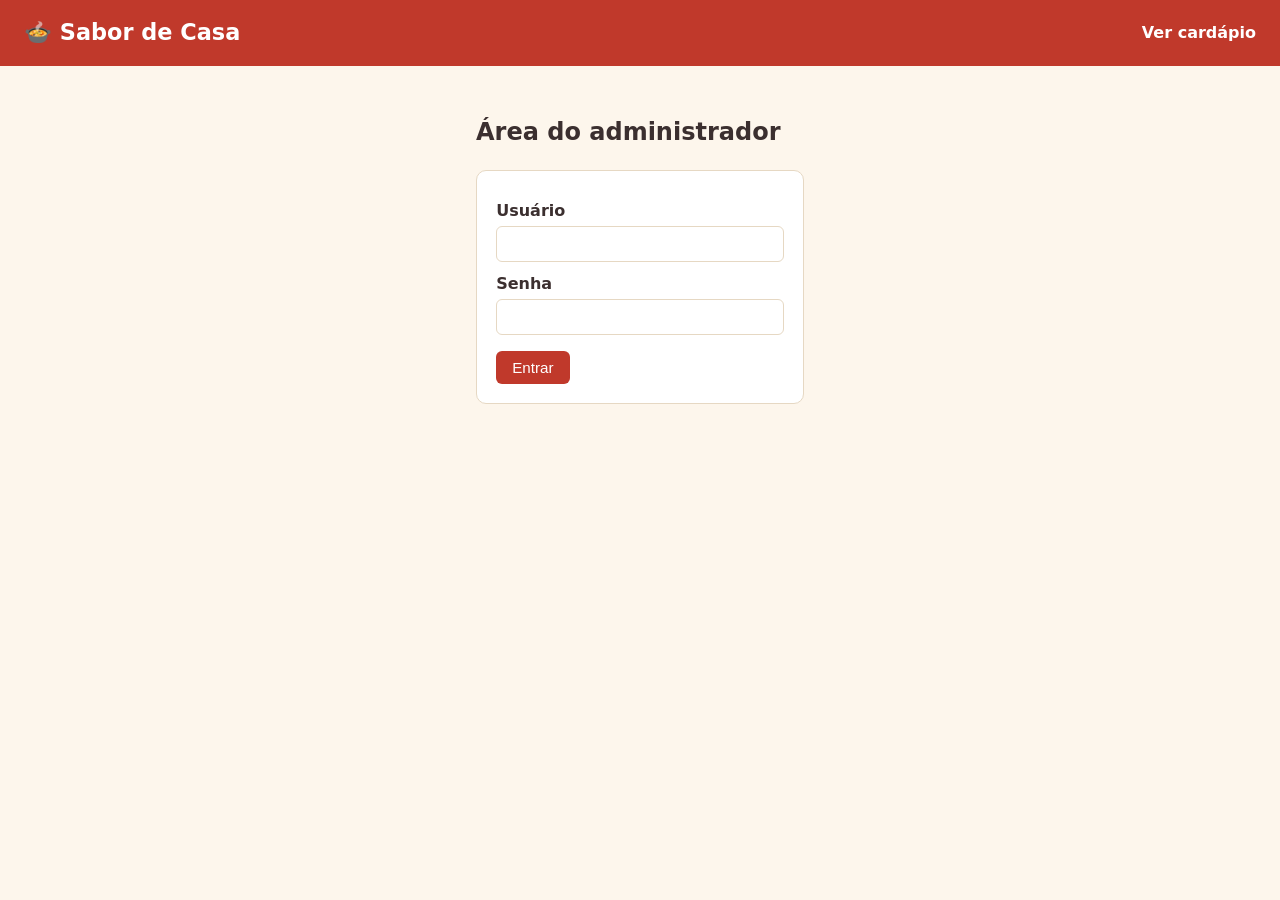
<file: frontend/admin-categorias.html>
<!DOCTYPE html>
<html lang="pt-BR">
  <head>
    <meta charset="UTF-8" />
    <meta name="viewport" content="width=device-width, initial-scale=1.0" />
    <title>Admin — Categorias</title>
    <link rel="stylesheet" href="css/style.css" />
  </head>
  <body>
    <header class="cabecalho">
      <h1>🍲 Sabor de Casa — Admin</h1>
      <nav>
        <a href="index.html">Ver cardápio</a>
        <a href="#" id="link-sair">Sair</a>
      </nav>
    </header>

    <main class="conteudo">
      <div class="barra-acoes">
        <h2>Categorias</h2>
      </div>

      <div id="mensagem" hidden></div>

      <!-- Formulário de cadastro/edição. O mesmo serve para criar e editar:
           quando há um id escondido preenchido, estamos editando. -->
      <form id="form-categoria">
        <input type="hidden" id="categoria-id" />
        <label for="nome">Nome *</label>
        <input type="text" id="nome" required maxlength="60" />

        <label for="descricao">Descrição</label>
        <input type="text" id="descricao" maxlength="255" />

        <div style="margin-top: 1rem" class="acoes">
          <button type="submit" id="btn-salvar">Adicionar categoria</button>
          <button type="button" id="btn-cancelar" class="botao-secundario" hidden>
            Cancelar edição
          </button>
        </div>
      </form>

      <h3 style="margin-top: 2rem">Categorias cadastradas</h3>
      <table>
        <thead>
          <tr><th>Nome</th><th>Descrição</th><th>Ações</th></tr>
        </thead>
        <tbody id="lista-categorias"></tbody>
      </table>
    </main>

    <script type="module" src="js/admin-categorias.js"></script>
  </body>
</html>
</file>
<file: frontend/css/style.css>
/* style.css — visual da marmitaria "Sabor de Casa".
   Cores quentes (tons de tomate e madeira) para dar a sensação de comida caseira.
   Usamos variáveis CSS para manter a paleta num lugar só. */

:root {
  --cor-principal: #c0392b;   /* vermelho tomate */
  --cor-principal-escura: #96281b;
  --cor-fundo: #fdf6ec;       /* creme claro */
  --cor-texto: #3b2f2f;       /* marrom escuro */
  --cor-borda: #e6d8c3;
  --verde: #2e7d32;
  --vermelho: #c0392b;
}

* { box-sizing: border-box; }

body {
  margin: 0;
  font-family: "Segoe UI", system-ui, sans-serif;
  background-color: var(--cor-fundo);
  color: var(--cor-texto);
  line-height: 1.5;
}

/* Cabeçalho do site */
.cabecalho {
  background-color: var(--cor-principal);
  color: #fff;
  padding: 1rem 1.5rem;
  display: flex;
  align-items: center;
  justify-content: space-between;
  flex-wrap: wrap;
  gap: 0.5rem;
}
.cabecalho h1 { margin: 0; font-size: 1.4rem; }
.cabecalho a { color: #fff; text-decoration: none; font-weight: 600; }
.cabecalho nav a { margin-left: 1rem; }

.conteudo { max-width: 900px; margin: 1.5rem auto; padding: 0 1rem; }

/* Cartões (usados nas categorias e pratos da tela pública) */
.cartao {
  background: #fff;
  border: 1px solid var(--cor-borda);
  border-radius: 10px;
  padding: 1rem 1.2rem;
  margin-bottom: 1rem;
  box-shadow: 0 1px 3px rgba(0, 0, 0, 0.05);
}
.cartao h3 { margin: 0 0 0.3rem; color: var(--cor-principal-escura); }

.preco { font-weight: 700; color: var(--cor-principal-escura); }

/* Etiqueta de disponibilidade */
.etiqueta {
  display: inline-block;
  font-size: 0.8rem;
  padding: 0.1rem 0.5rem;
  border-radius: 999px;
}
.etiqueta-disponivel { background: #e6f4ea; color: var(--verde); }
.etiqueta-indisponivel { background: #fdecea; color: var(--vermelho); }

/* Tabelas (telas de admin) */
table { width: 100%; border-collapse: collapse; background: #fff; }
th, td { padding: 0.6rem 0.8rem; border-bottom: 1px solid var(--cor-borda); text-align: left; }
th { background: #f3e9db; }

/* Formulários */
form { background: #fff; padding: 1.2rem; border-radius: 10px; border: 1px solid var(--cor-borda); }
label { display: block; margin: 0.6rem 0 0.2rem; font-weight: 600; }
input[type="text"], input[type="password"], input[type="number"], textarea {
  width: 100%;
  padding: 0.5rem;
  border: 1px solid var(--cor-borda);
  border-radius: 6px;
  font-size: 1rem;
}
.campo-check { display: flex; align-items: center; gap: 0.5rem; margin-top: 0.8rem; }
.campo-check input { width: auto; }

/* Botões */
button, .botao {
  display: inline-block;
  background: var(--cor-principal);
  color: #fff;
  border: none;
  padding: 0.5rem 1rem;
  border-radius: 6px;
  cursor: pointer;
  font-size: 0.95rem;
  text-decoration: none;
}
button:hover, .botao:hover { background: var(--cor-principal-escura); }
.botao-secundario { background: #7f8c8d; }
.botao-secundario:hover { background: #606c6d; }
.botao-perigo { background: #7f1d1d; }
.acoes { display: flex; gap: 0.4rem; flex-wrap: wrap; }
.acoes a, .acoes button { font-size: 0.85rem; padding: 0.3rem 0.6rem; }

/* Mensagens de alerta */
.alerta { padding: 0.7rem 1rem; border-radius: 6px; margin: 1rem 0; }
.alerta-erro { background: #fdecea; color: var(--vermelho); border: 1px solid #f5c6cb; }
.alerta-sucesso { background: #e6f4ea; color: var(--verde); border: 1px solid #badbcc; }

.barra-acoes { display: flex; justify-content: space-between; align-items: center; margin-bottom: 1rem; flex-wrap: wrap; gap: 0.5rem; }
.vazio { color: #8a7f7f; font-style: italic; }

/* Tela de login centralizada */
.login-caixa { max-width: 360px; margin: 3rem auto; }
</file>
